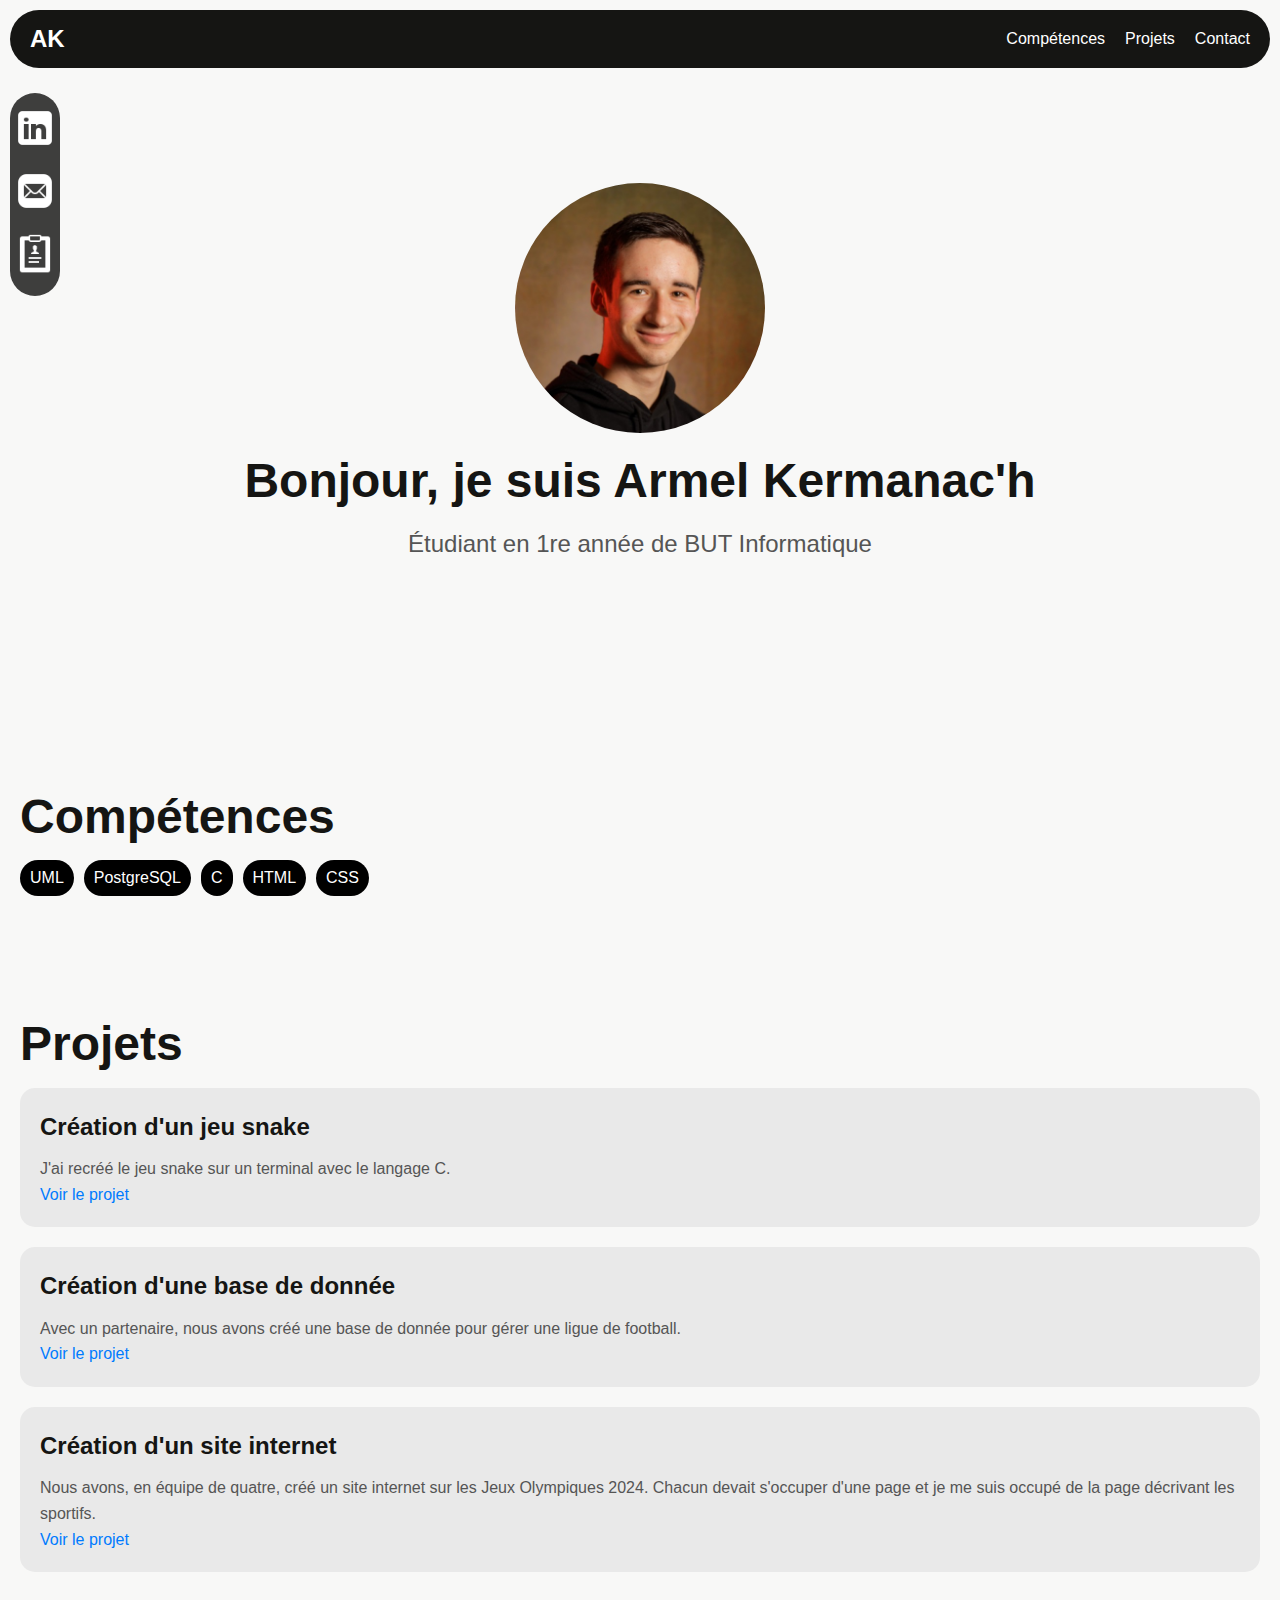
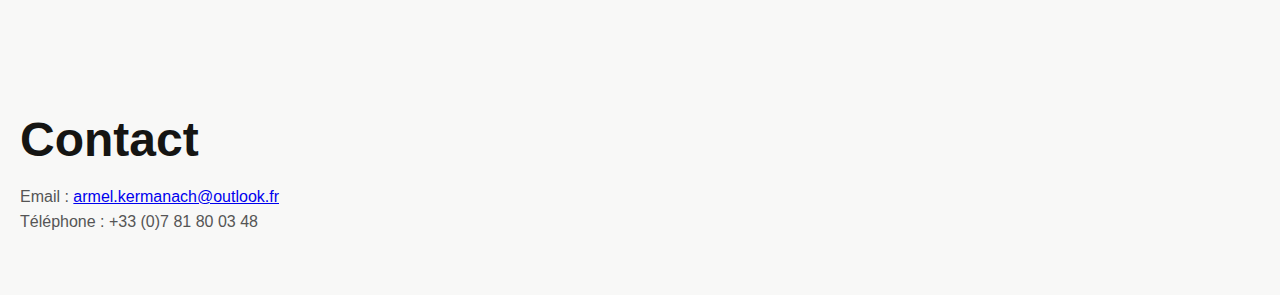
<file: index.html>
<!DOCTYPE html>
<html xmlns="http://www.w3.org/1999/xhtml" xml:lang="fr" lang="fr">
	<head>
	    	<meta charset="utf-8">
	    	<title>Portfolio d'Armel KERMANAC'H</title>
			<meta name="author" content="Armel KERMANAC'H 1C1">
	    	<meta name="description" content="Portfolio de Armel KERMANAC'H">
	    	<meta name="keywords" content="Portfolio, portfolio, PORTFOLIO, Informatique, informatique, INFORMATIQUE, Etudiant, etudiant, ETUDIANT, Armel, armel, ARMEL, Kermanac'h, kermanac'h, KERMANAC'H, Kermanach, kermanach, KERMANACH" lang="fr">
			<link rel="stylesheet" type="text/css" href="style.css">
	</head>
    <body>
        <header>
            <nav>
                <div class="logo">AK</div>
                <ul>
                    <li><a href="#competences">Compétences</a></li>
                    <li><a href="#projets">Projets</a></li>
                    <li><a href="#contact">Contact</a></li>
                </ul>
            </nav>
        </header>
        <main>
            <nav>
                <ul>
                    <li><a href="https://www.linkedin.com/in/armel-kermanac-h-97b547358"><img src="images/linkedinLogo.png" alt="LinkedIn" title="Mon compte LinkedIn" width="40" height="40"></a></li>
                    <li><a href="mailto:armel.kermanach@outlook.fr"><img src="images/mailLogo.png" alt="armel.kermanach@outlook.fr" title="Mon mail" width="40" height="40"></a></li>
                    <li><a href="documents/CV_Armel_KERMANACH.pdf" download><img src="images/cvLogo.png" alt="CV" title="Mon CV" width="40" height="40"></a></li>
                </ul>
            </nav>
            <section id="about" class="about">
                <img src="images/Armel_KERMANACH_portrait.png" alt="Ma photo" title="Moi" width="250" height="250">
                <h1>Bonjour, je suis Armel Kermanac'h</h1>
                <p>Étudiant en 1re année de BUT Informatique</p>
            </section>
            <section id="competences">
                <h2>Compétences</h2>
                <ul>
                    <li>UML</li>
                    <li>PostgreSQL</li>
                    <li>C</li>
                    <li>HTML</li>
                    <li>CSS</li>
                </ul>
            </section>
            <section id="projets">
                <h2>Projets</h2>
                <div class="projet">
                    <h3>Création d'un jeu snake</h3>
                    <p>J'ai recréé le jeu snake sur un terminal avec le langage C.</p>
                    <a href="snakeExplain.html">Voir le projet</a>
                </div>
                <div class="projet">
                    <h3>Création d'une base de donnée</h3>
                    <p>Avec un partenaire, nous avons créé une base de donnée pour gérer une ligue de football.</p>
                    <a href="bddExplain.html">Voir le projet</a>
                </div>
                <div class="projet">
                    <h3>Création d'un site internet</h3>
                    <p>Nous avons, en équipe de quatre, créé un site internet sur les Jeux Olympiques 2024. Chacun devait s'occuper d'une page et je me suis occupé de la page décrivant les sportifs.</p>
                    <a href="JOExplain.html">Voir le projet</a>
                </div>
            </section>
            <section id="contact">
                <h2>Contact</h2>
                <p>Email : <a href="mailto:armel.kermanach@outlook.fr">armel.kermanach@outlook.fr</a></p>
                <p>Téléphone : +33 (0)7 81 80 03 48</p>
            </section>
        </main>
        <footer>
    
        </footer>
    </body>
</html>
</file>
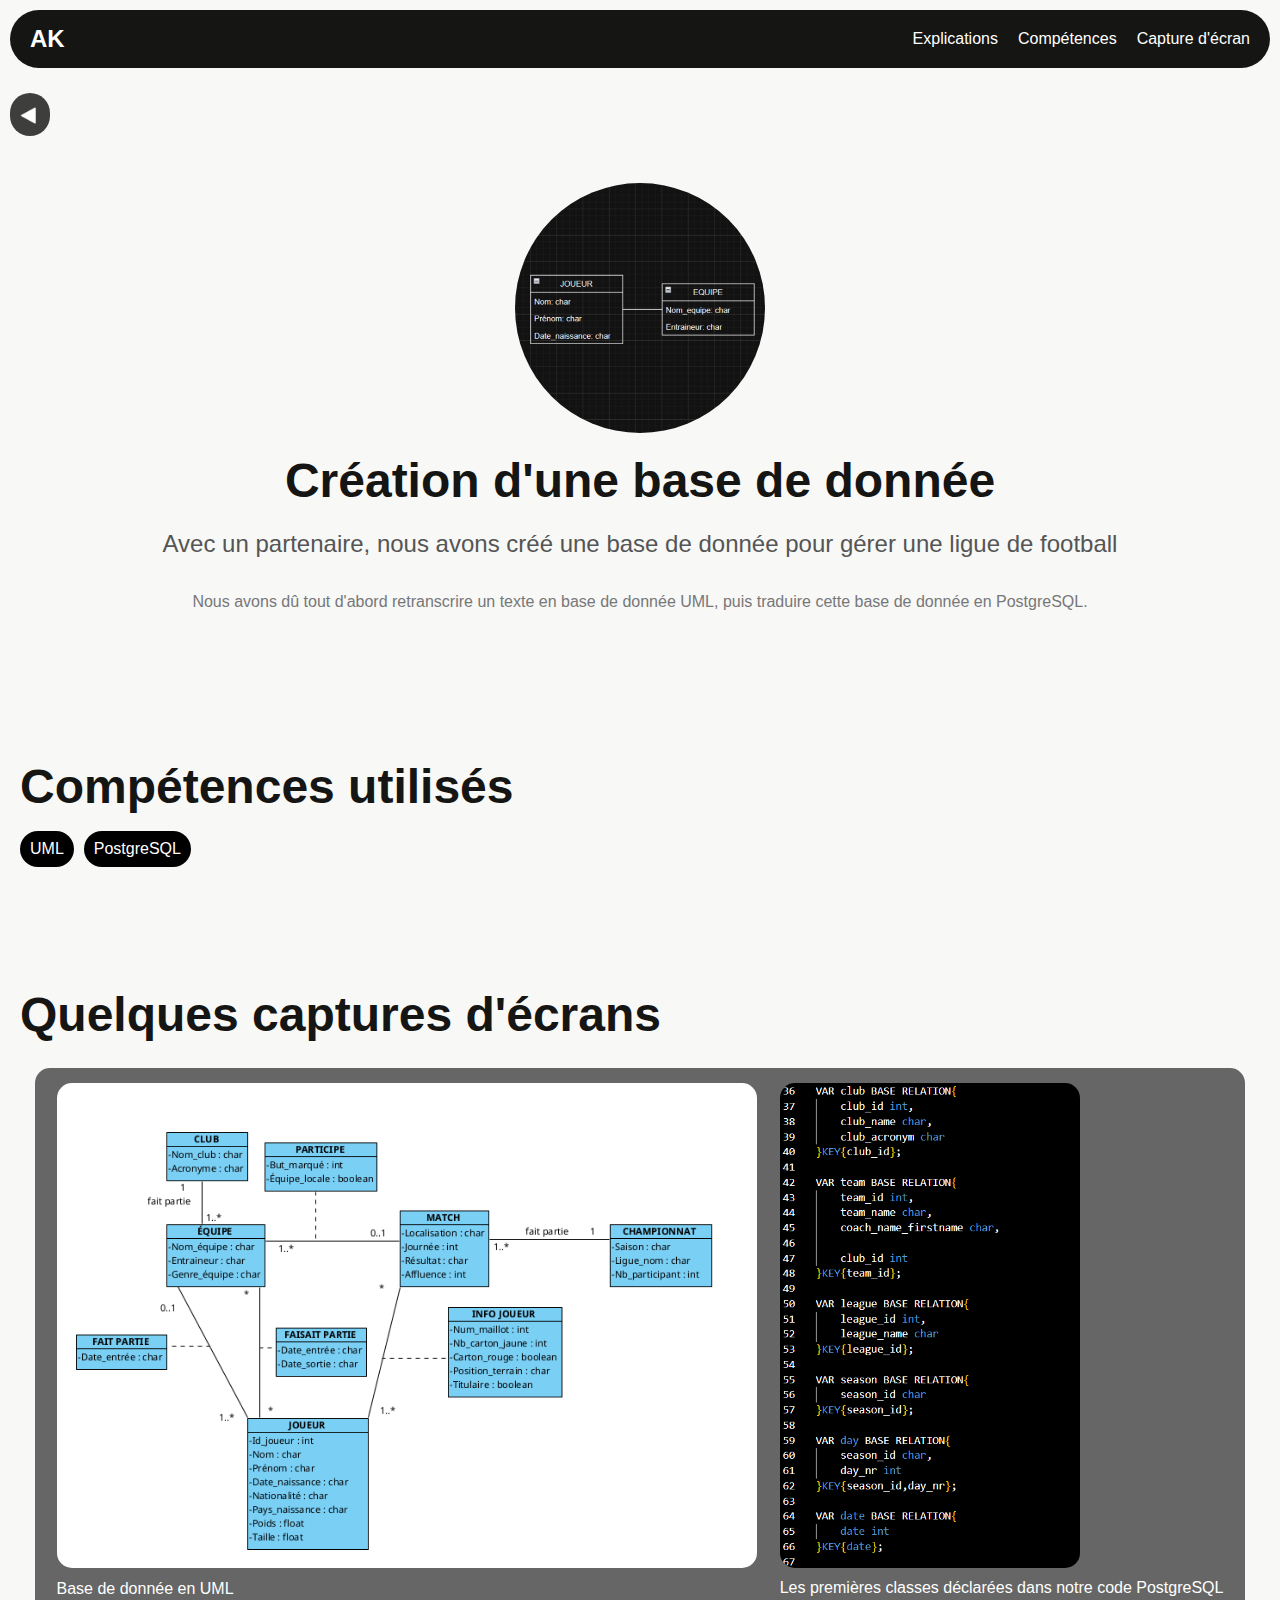
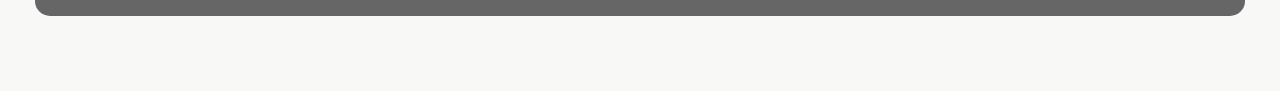
<file: bddExplain.html>
<!DOCTYPE html>
<html xmlns="http://www.w3.org/1999/xhtml" xml:lang="fr" lang="fr">
	<head>
	    	<meta charset="utf-8">
	    	<title>Portfolio d'Armel KERMANAC'H</title>
			<meta name="author" content="Armel KERMANAC'H 1C1">
	    	<meta name="description" content="Explication du projet de base de donnée">
			<link rel="stylesheet" type="text/css" href="style.css">
	</head>
    <body>
        <header>
            <nav>
                <div class="logo">AK</div>
                <ul>
                    <li><a href="#explication">Explications</a></li>
                    <li><a href="#competences">Compétences</a></li>
                    <li><a href="#screenshots">Capture d'écran</a></li>
                </ul>
            </nav>
        </header>
        <main>
            <a href="index.html">
                <nav>
                    <ul>
                        <li class="retour"><img src="images/retourIndex.png" alt="Retour à la page principale" title="Retour" width="20" height="20"></li>
                    </ul>
                </nav>
            </a>
            <section id="about">
                <img src="images/bdd_portrait.png" alt="présentation de la base de donnée" title="UML" width="250" height="250">
                <h1>Création d'une base de donnée</h1>
                <p>Avec un partenaire, nous avons créé une base de donnée pour gérer une ligue de football</p>
                <article id="explication">
                    <p>Nous avons dû tout d'abord retranscrire un texte en base de donnée UML, puis traduire cette base de donnée en PostgreSQL.</p>
                </article>
            </section>
            <section id="competences">
                <h2>Compétences utilisés</h2>
                <ul>
                    <li>UML</li>
                    <li>PostgreSQL</li>
                </ul>
            </section>
            <section>
                <h2>Quelques captures d'écrans</h2>
                <div id="screenshots">
                    <figure>
                        <img src="images/presentation_UML.png" alt="La base de donnée représentée en UML" title="Programme utilisé : Visual Paradigm" width="700">
                        <figcaption>Base de donnée en UML</figcaption>
                    </figure>
                    <figure>
                        <img src="images/presentation_rel.png" alt="Classes PostgreSQL" title="Programme utilisé : rel" width="300">
                        <figcaption>Les premières classes déclarées dans notre code PostgreSQL</figcaption>
                    </figure>
                </div>
            </section>
        </main>
        <footer>
    
        </footer>
    </body>
</html>
</file>
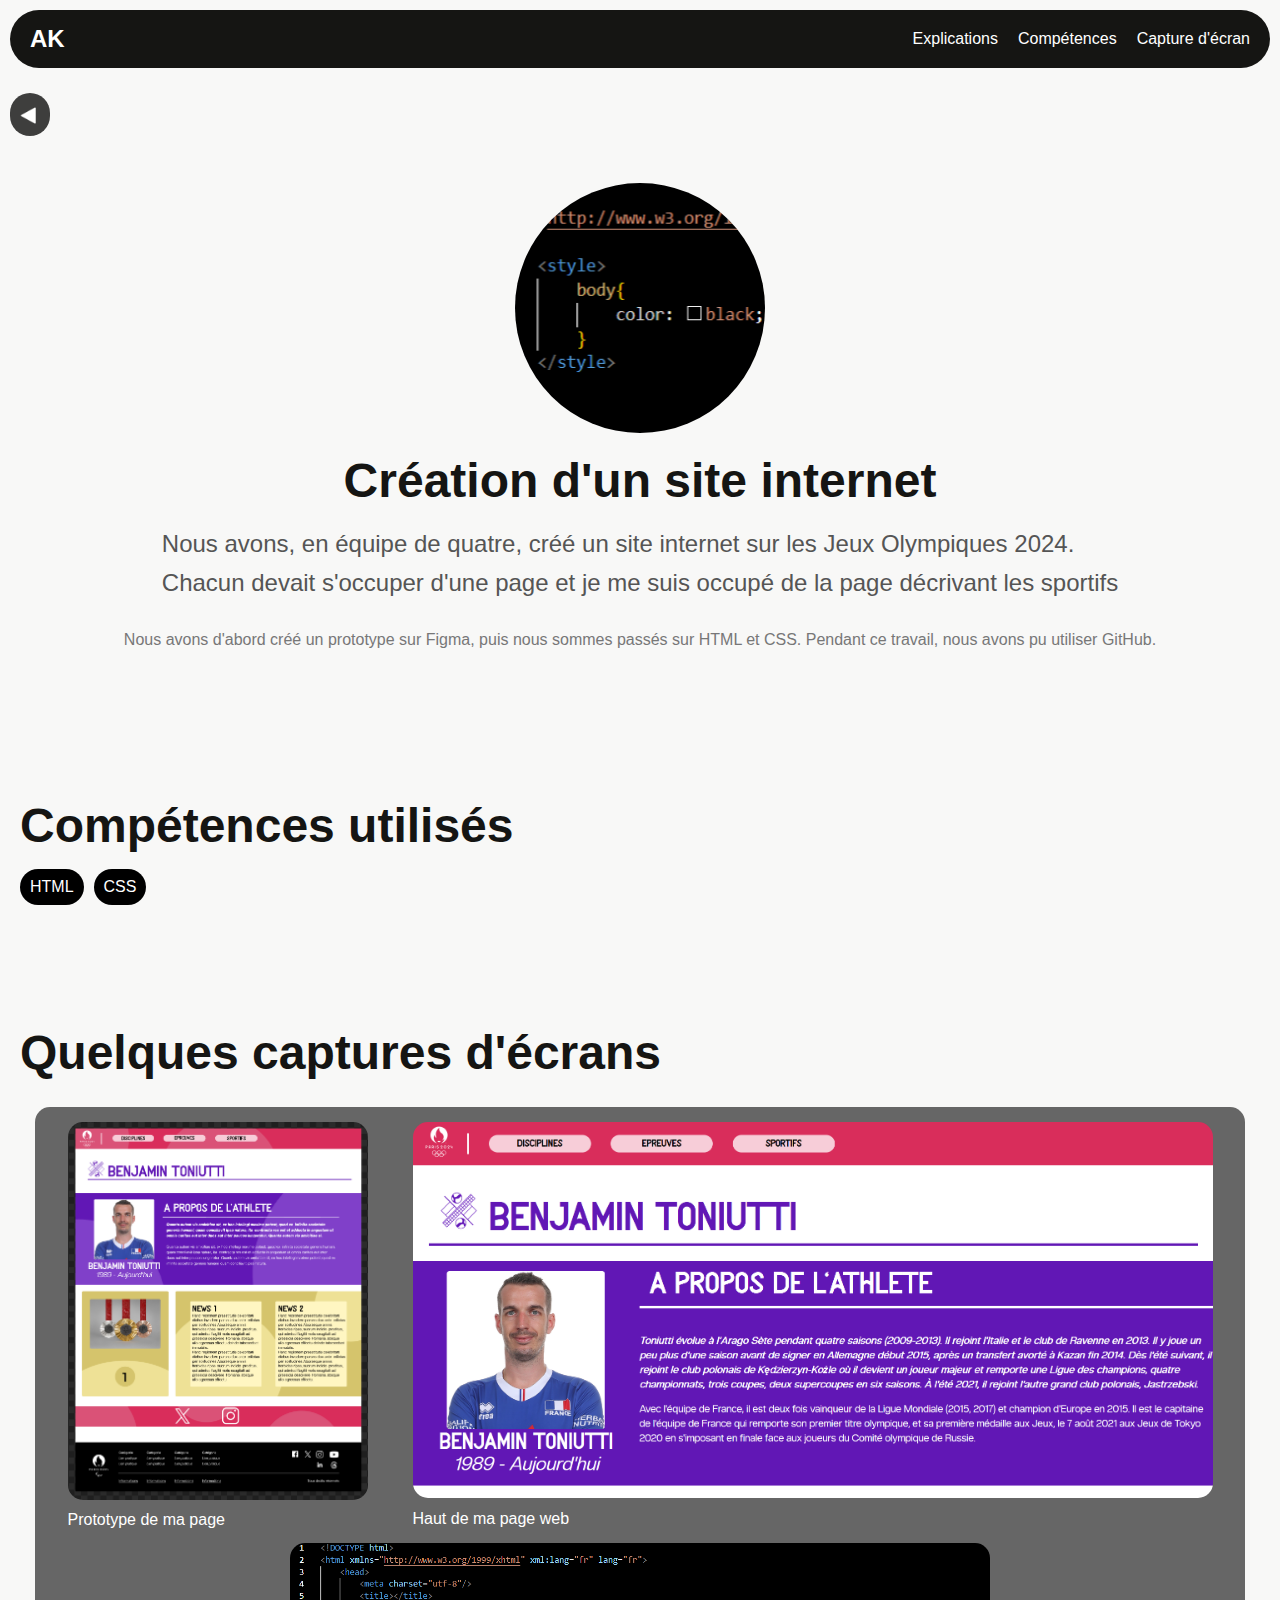
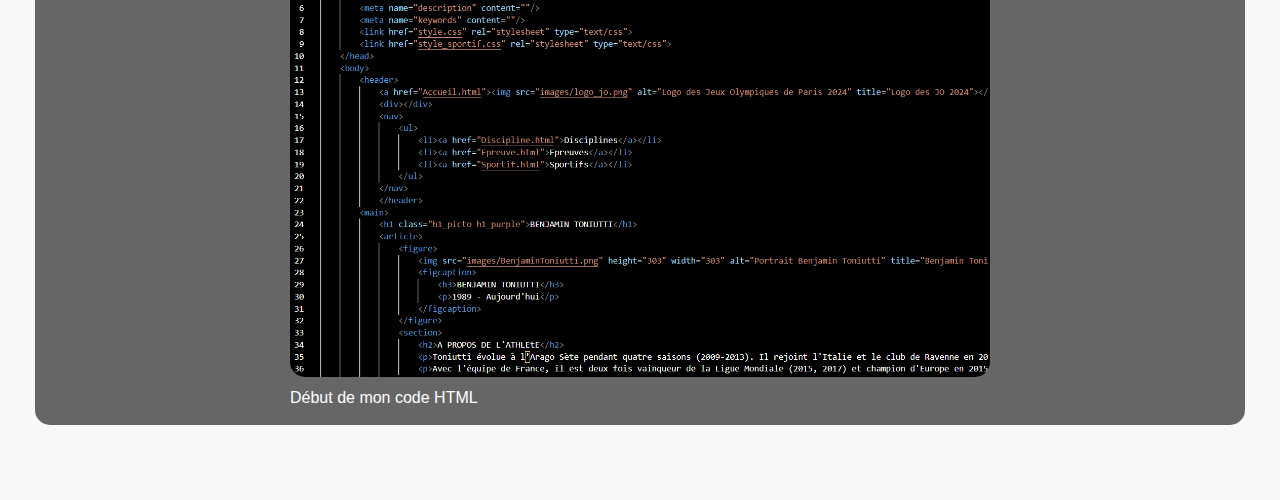
<file: JOExplain.html>
<!DOCTYPE html>
<html xmlns="http://www.w3.org/1999/xhtml" xml:lang="fr" lang="fr">
	<head>
	    	<meta charset="utf-8">
	    	<title>Portfolio d'Armel KERMANAC'H</title>
			<meta name="author" content="Armel KERMANAC'H 1C1">
	    	<meta name="description" content="Explication du projet de site internet">
			<link rel="stylesheet" type="text/css" href="style.css">
	</head>
    <body>
        <header>
            <nav>
                <div class="logo">AK</div>
                <ul>
                    <li><a href="#explication">Explications</a></li>
                    <li><a href="#competences">Compétences</a></li>
                    <li><a href="#screenshots">Capture d'écran</a></li>
                </ul>
            </nav>
        </header>
        <main>
            <a href="index.html">
                <nav>
                    <ul>
                        <li class="retour"><img src="images/retourIndex.png" alt="Retour à la page principale" title="Retour" width="20" height="20"></li>
                    </ul>
                </nav>
            </a>
            <section id="about">
                <img src="images/html_css_portrait.png" alt="présentation du projet autour des Jeux Olympiques 2024" title="HTML/CSS" width="250" height="250">
                <h1>Création d'un site internet</h1>
                <p>Nous avons, en équipe de quatre, créé un site internet sur les Jeux Olympiques 2024.<br>Chacun devait s'occuper d'une page et je me suis occupé de la page décrivant les sportifs</p>
                <article id="explication">
                    <p>Nous avons d'abord créé un prototype sur Figma, puis nous sommes passés sur HTML et CSS. Pendant ce travail, nous avons pu utiliser GitHub.</p>
                </article>
            </section>
            <section id="competences">
                <h2>Compétences utilisés</h2>
                <ul>
                    <li>HTML</li>
                    <li>CSS</li>
                </ul>
            </section>
            <section>
                <h2>Quelques captures d'écrans</h2>
                <div id="screenshots">
                    <figure>
                        <img src="images/presentation_prototype.png" alt="Image du prototype de ma page web" title="Programme utilisé : Figma" width="300">
                        <figcaption>Prototype de ma page</figcaption>
                    </figure>
                    <figure>
                        <img src="images/presentation_page_athlete.png" alt="Les déclarations des fonctions & procédures pour le snake" title="Programmes utilisés : Visual Studio Code & GitHub" width="800">
                        <figcaption>Haut de ma page web</figcaption>
                    </figure>
                    <figure>
                        <img src="images/presentation_debut_html.png" alt="Présentation des premières lignes du code HTML de ma page web" title="Programmes utilisés : Visual Studio Code & GitHub" width="700">
                        <figcaption>Début de mon code HTML</figcaption>
                    </figure>
                </div>
            </section>
        </main>
        <footer>
    
        </footer>
    </body>
</html>
</file>
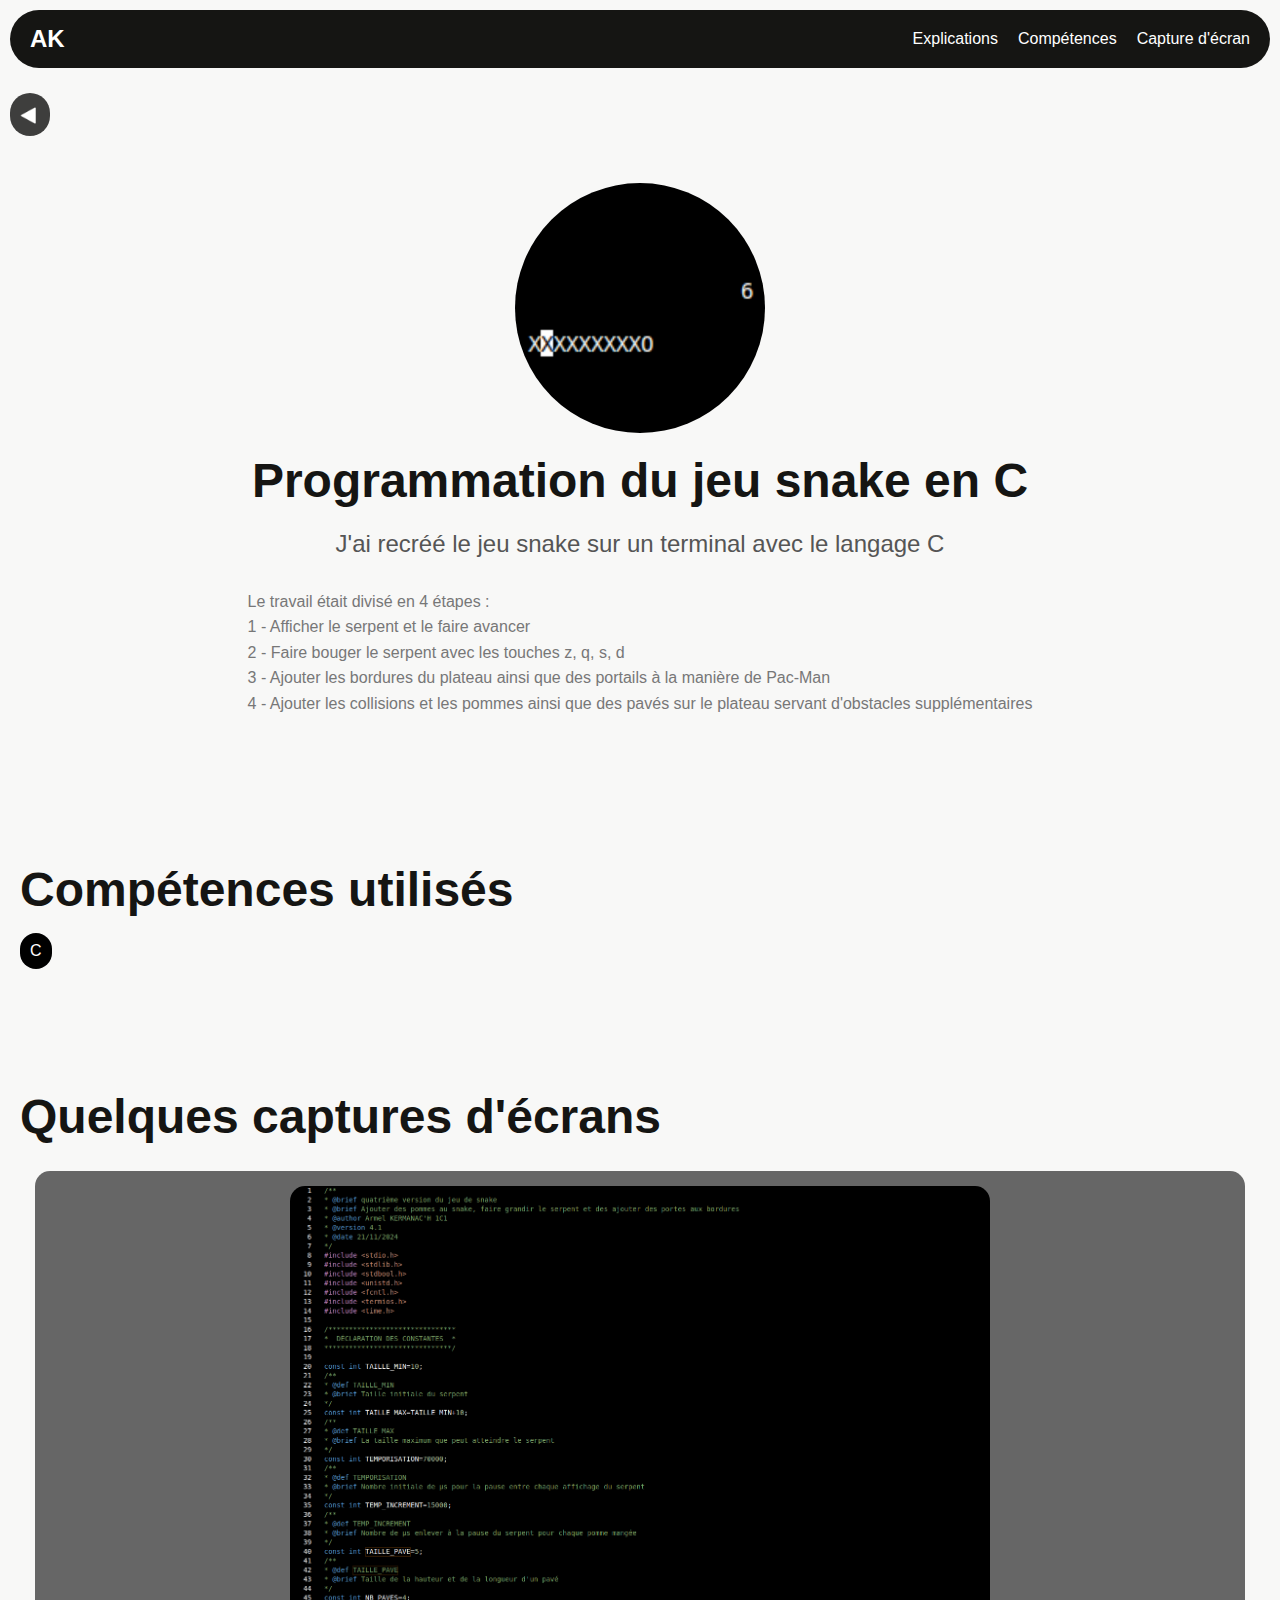
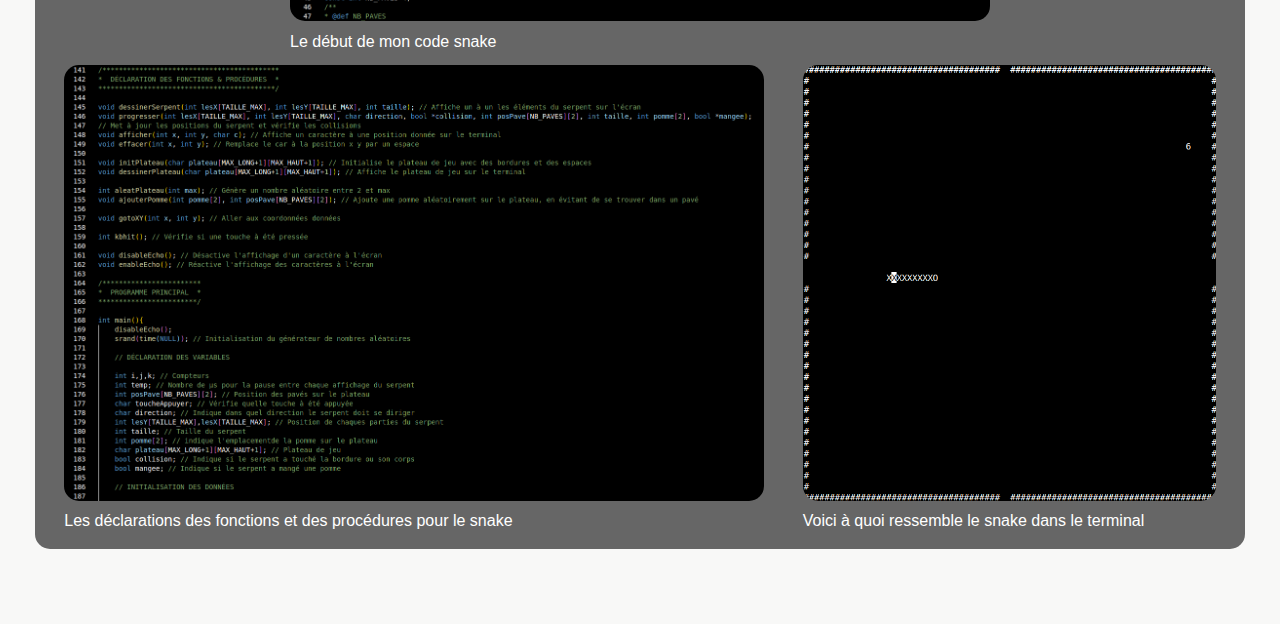
<file: snakeExplain.html>
<!DOCTYPE html>
<html xmlns="http://www.w3.org/1999/xhtml" xml:lang="fr" lang="fr">
	<head>
	    	<meta charset="utf-8">
	    	<title>Portfolio d'Armel KERMANAC'H</title>
			<meta name="author" content="Armel KERMANAC'H 1C1">
	    	<meta name="description" content="Explication du projet snake">
			<link rel="stylesheet" type="text/css" href="style.css">
	</head>
    <body>
        <header>
            <nav>
                <div class="logo">AK</div>
                <ul>
                    <li><a href="#explication">Explications</a></li>
                    <li><a href="#competences">Compétences</a></li>
                    <li><a href="#screenshots">Capture d'écran</a></li>
                </ul>
            </nav>
        </header>
        <main>
            <a href="index.html">
                <nav>
                    <ul>
                        <li class="retour"><img src="images/retourIndex.png" alt="Retour à la page principale" title="Retour" width="20" height="20"></li>
                    </ul>
                </nav>
            </a>
            <section id="about">
                <img src="images/snake_portrait.png" alt="présentation du serpent sur le terminal" title="Snake" width="250" height="250">
                <h1>Programmation du jeu snake en C</h1>
                <p>J'ai recréé le jeu snake sur un terminal avec le langage C</p>
                <article id="explication">
                    <p>Le travail était divisé en 4 étapes :<br>
	                    1 - Afficher le serpent et le faire avancer<br>
	                    2 - Faire bouger le serpent avec les touches z, q, s, d<br>
	                    3 - Ajouter les bordures du plateau ainsi que des portails à la manière de Pac-Man<br>
	                    4 - Ajouter les collisions et les pommes ainsi que des pavés sur le plateau servant d'obstacles supplémentaires</p>
                </article>
            </section>
            <section id="competences">
                <h2>Compétences utilisés</h2>
                <ul>
                    <li>C</li>
                </ul>
            </section>
            <section>
                <h2>Quelques captures d'écrans</h2>
                <div id="screenshots">
                    <figure>
                        <img src="images/presentation_code_snake_1.png" alt="Le début de mon code pour le snake" title="Programme utilisé : Visual Studio Code" width="700">
                        <figcaption>Le début de mon code snake</figcaption>
                    </figure>
                    <figure>
                        <img src="images/presentation_code_snake_2.png" alt="Les déclarations des fonctions & procédures pour le snake" title="Programme utilisé : Visual Studio Code" width="700">
                        <figcaption>Les déclarations des fonctions et des procédures pour le snake</figcaption>
                    </figure>
                    <figure>
                        <img src="images/presentation_jeu_snake.png" alt="Affichage du snake sur le terminal" title="Affichage sur le terminal" width="413">
                        <figcaption>Voici à quoi ressemble le snake dans le terminal</figcaption>
                    </figure>
                </div>
            </section>
        </main>
        <footer>
    
        </footer>
    </body>
</html>
</file>
<file: style.css>
/* Réinitialisation des marges et des paddings */

*{
  margin: 0;
  padding: 0;
  box-sizing: border-box;
}

/* Police de caractères */

body{
  font-family: 'Monserrat', 'Arial', sans-serif;
  line-height: 1.6;
  background-color: #f8f8f7;
  color: #151513;
}

/* En-tête */

header{
  background-color: #151513;
  color: #fff;
  margin: 10px;
  padding: 10px 0;
  border-radius: 150px;
}

header nav{
  display: flex;
  justify-content: space-between;
  align-items: center;
  padding: 0 20px;
}

header nav .logo{
  font-family: 'Archivo Black', 'Monserrat', 'Arial', sans-serif;
  font-size: 1.5rem;
  font-weight: bold;
}

header nav ul{
  list-style: none;
  display: flex;
}

header nav ul li{
  margin-left: 20px;
}

header nav ul li a{
  color: #fff;
  text-decoration: none;
  font-size: 1rem;
}

header nav ul li a:hover{
  text-decoration: underline;
}

/* Liens Pratiques */

main nav ul{
  position: absolute;
  background-color: #3e3e3d;
  border-radius: 50px;
  margin-left: 10px;
  margin-top: -50px;
  list-style: none;
}

main nav li{
  margin: 15px 5px;
}

.retour{
  margin: 10px 10px 5px 10px;
  transform: rotate(180deg);
  position: relative;
  bottom: 5px;
  right: 1px;
}

/* Sections */

section{
  padding: 40px 20px;
  margin: 20px 0;
}

section h1, section h2{
  margin-top: 10px;
  margin-bottom: 5px;
  font-size: 3rem;
  color: #151513;
}

section p{
  font-size: 1em;
  color: #555;
}

#explication p{
  margin: 25px;
  font-size: 1rem;
  color: #777;
}

#about{
  margin-top: 75px;
  font-size: 1.5rem;
  display: flex;
  flex-direction: column;
  align-items: center;
}

.about{
  margin-bottom: 125px;
}

#about > img{
  border-radius: 150px;
}

/* Liste de compétences */

#competences ul{
  list-style: none;
  display: flex;
  flex-wrap: wrap;
  gap: 10px;
}

#competences li{
  background-color: #000;
  color: #fff;
  padding: 5px 10px;
  border-radius: 50px;
  font-size: 1rem;
}

/* Projets */

#projets .projet{
  background-color: #e9e9e9;
  padding: 20px;
  margin-bottom: 20px;
  border-radius: 15px;
}

#projets .projet h3{
  margin-bottom: 10px;
  font-size: 1.5rem;
}

#projets .projet a{
  color: #007BFF;
  text-decoration: none;
}

#projets .projet a:hover{
  text-decoration: underline;
}

/* Exemples */

#screenshots{
  background-color: #666;
  margin: 15px;
  padding: 10px;
  border-radius: 15px;
  color: white;
  display: flex;
  flex-direction: row;
  flex-wrap: wrap;
  justify-content: space-around;
}

#screenshots figure{
  margin: 5px;
}

#screenshots img{
  border-radius: 15px;
}

/* Pied de page */
/*
footer{
  background-color: #151513;
  color: #fff;
  margin: 10px;
  padding: 10px 0;
  border-radius: 150px;
}*/

/*Media query*/

@media(max-width:800px){
  #screenshots img{
    width: 100%;
  }
}
</file>
